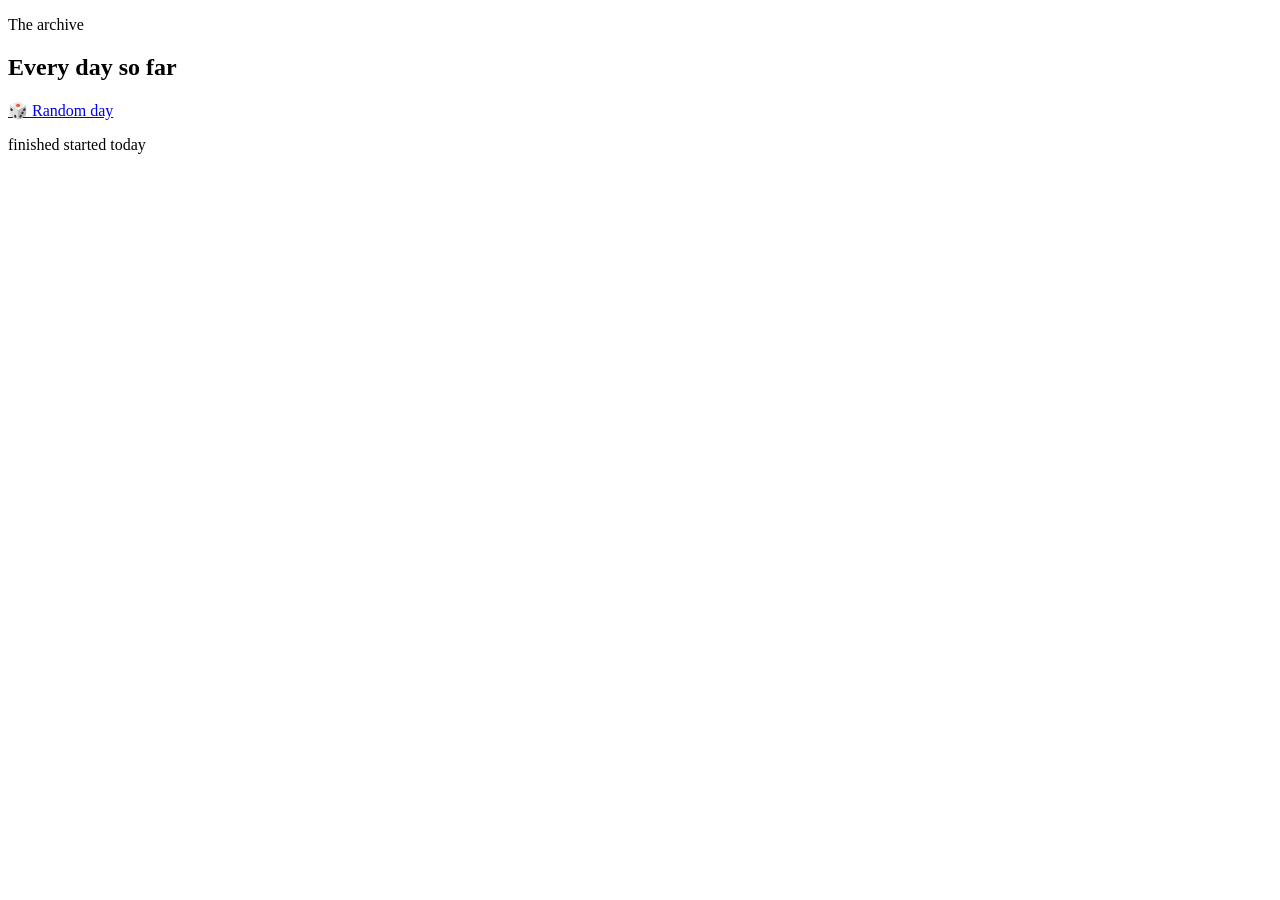
<file: src/main/resources/templates/archive.html>
<!DOCTYPE html>
<html lang="en" xmlns:th="http://www.thymeleaf.org">
<head>
  <th:block th:replace="~{fragments/layout :: head('Archive — Know Your American')}"></th:block>
</head>
<body class="min-h-dvh font-sans">
  <th:block th:replace="~{fragments/layout :: background(${background})}"></th:block>

  <main class="flex min-h-dvh items-start justify-center px-3 py-6 sm:items-center sm:px-8 sm:py-16">
    <div th:replace="~{fragments/layout :: frame(~{::#archive}, ${active})}">
      <section id="archive">
        <div class="mb-5 flex flex-wrap items-end justify-between gap-3">
          <div>
            <p class="text-xs font-semibold tracking-widest text-liberty-deep uppercase">The archive</p>
            <h1 class="font-display text-[1.7rem] leading-tight font-semibold text-ink sm:text-4xl">Every day so far</h1>
          </div>
          <a href="/archive/random"
             class="inline-flex items-center gap-2 rounded-full bg-torch px-4 py-2 text-sm font-semibold text-ink shadow-sm transition hover:-translate-y-0.5 hover:shadow-md">
            🎲 Random day
          </a>
        </div>
        <div th:replace="~{fragments/calendar :: calendar}"></div>
        <p class="mt-4 flex flex-wrap items-center gap-x-4 gap-y-1 text-xs text-slate">
          <span class="inline-flex items-center gap-1.5"><span class="size-3 rounded bg-liberty"></span> finished</span>
          <span class="inline-flex items-center gap-1.5"><span class="size-3 rounded ring-2 ring-torch"></span> started</span>
          <span class="inline-flex items-center gap-1.5"><span class="size-3 rounded border-2 border-ink/70"></span> today</span>
        </p>
      </section>
    </div>
  </main>
</body>
</html>
</file>
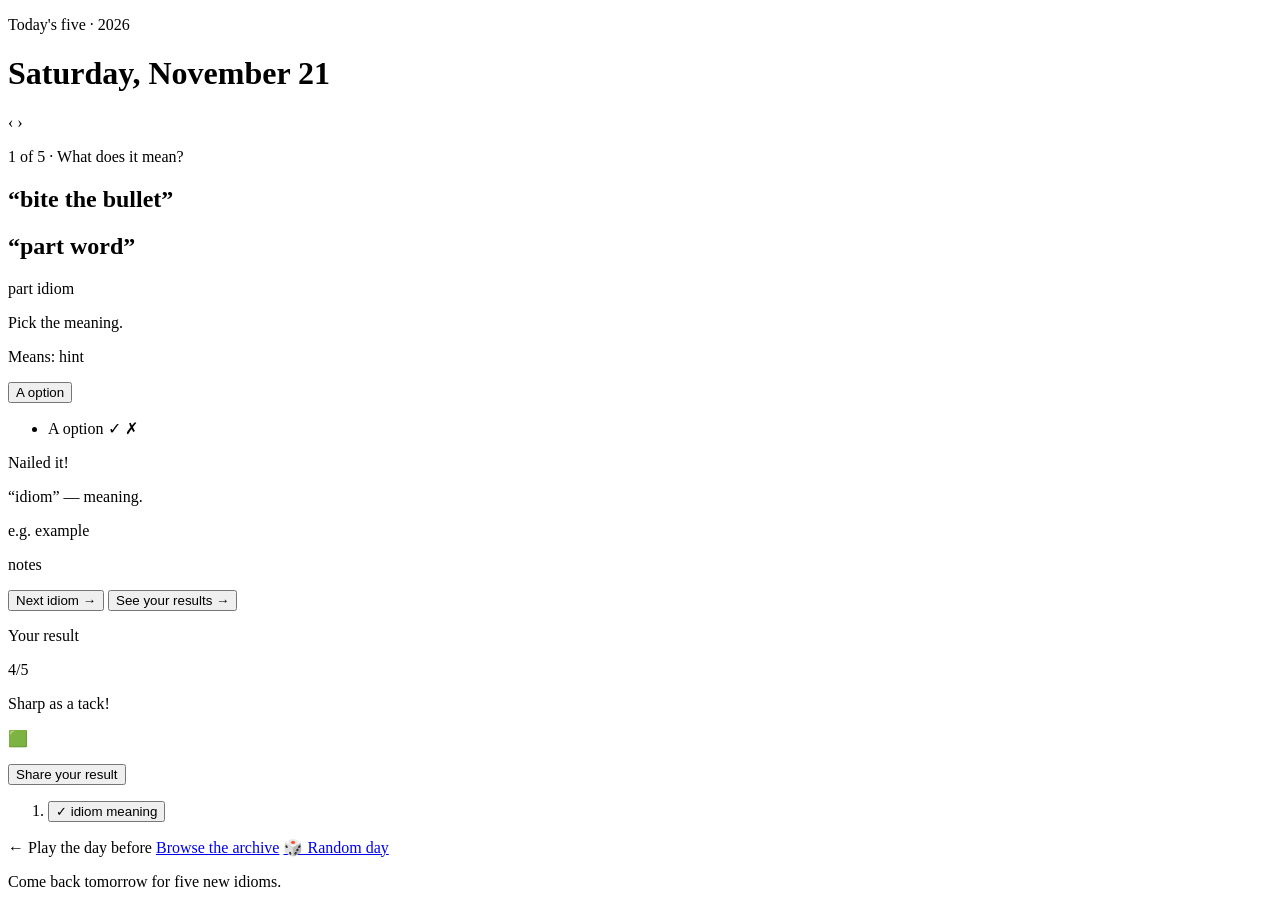
<file: src/main/resources/templates/play.html>
<!DOCTYPE html>
<html lang="en" xmlns:th="http://www.thymeleaf.org">
<body>

<!-- ===================================================================== the day's game -->
<div th:fragment="game" th:attr="data-day=${g.day()}">
  <!-- Day header with archive arrows -->
  <div class="mb-5 flex items-end justify-between gap-3">
    <div>
      <p class="text-xs font-semibold tracking-widest text-liberty-deep uppercase">
        <span th:text="${g.eyebrow()}">Today's five</span> · <span th:text="${g.day().getYear()}">2026</span>
      </p>
      <h1 class="font-display text-[1.55rem] leading-tight font-semibold text-ink sm:text-4xl"
          th:text="${g.dayLabel()}">Saturday, November 21</h1>
    </div>
    <div class="flex shrink-0 gap-0.5 pb-1">
      <a th:if="${g.previousDay() != null}" th:href="@{/play/{d}(d=${g.previousDay()})}"
         class="grid size-9 place-items-center rounded-full text-lg text-slate transition hover:bg-mist hover:text-ink"
         aria-label="Previous day" title="Previous day">‹</a>
      <a th:if="${g.nextDay() != null}" th:href="@{/play/{d}(d=${g.nextDay()})}"
         class="grid size-9 place-items-center rounded-full text-lg text-slate transition hover:bg-mist hover:text-ink"
         aria-label="Next day" title="Next day">›</a>
    </div>
  </div>

  <th:block th:replace="~{fragments/layout :: progress(${g})}"></th:block>

  <div class="mt-6">
    <th:block th:if="${g.card() != null}">
      <th:block th:replace="~{play :: card(${g}, ${g.card()})}"></th:block>
    </th:block>
    <th:block th:if="${g.card() == null}">
      <th:block th:replace="~{play :: summary(${g})}"></th:block>
    </th:block>
  </div>
</div>

<!-- ===================================================================== one question card -->
<article th:fragment="card(g, c)" id="card"
         class="rounded-2xl bg-white/85 p-5 shadow-sm ring-1 ring-mist sm:p-6"
         th:classappend="${c.justAnswered() and !c.correct()} ? 'animate-shake'">

  <p class="text-xs font-semibold tracking-widest text-slate uppercase">
    <span th:text="${c.position()}">1</span> of 5 · <span th:text="${c.typeLabel()}">What does it mean?</span>
  </p>

  <!-- Prompt -->
  <th:block th:switch="${c.typeName()}">
    <h2 th:case="'MEANING'" class="mt-2 font-display text-3xl leading-tight font-semibold text-ink italic"
        th:text="'“' + ${c.promptParts()[0]} + '”'">“bite the bullet”</h2>

    <h2 th:case="'FINISH'" class="mt-2 font-display text-[1.65rem] leading-snug font-semibold text-ink italic">“<th:block
        th:each="part, it : ${c.promptParts()}"><span th:text="${part}">part</span><th:block th:unless="${it.last}"><span
        th:if="${!c.answered()}" class="mx-1 inline-block w-20 translate-y-1 border-b-[3px] border-liberty-deep/70" aria-label="blank">&nbsp;</span><span
        th:if="${c.answered()}" class="rounded-md bg-liberty/15 px-1.5 text-liberty-deep not-italic"
        th:text="${c.blankFill()}">word</span></th:block></th:block>”</h2>

    <p th:case="'FITS'" class="mt-3 text-lg leading-relaxed text-ink"><th:block
        th:each="part, it : ${c.promptParts()}"><span th:text="${part}">part</span><th:block th:unless="${it.last}"><span
        th:if="${!c.answered()}" class="mx-1 inline-block w-24 translate-y-1 border-b-[3px] border-liberty-deep/70" aria-label="blank">&nbsp;</span><span
        th:if="${c.answered()}" class="rounded-md bg-liberty/15 px-1.5 font-semibold text-liberty-deep"
        th:text="${c.blankFill()}">idiom</span></th:block></th:block></p>
  </th:block>

  <p class="mt-2 text-sm text-slate" th:text="${c.instruction()}">Pick the meaning.</p>
  <p th:if="${c.hint() != null}" class="mt-1 text-sm text-slate">
    <span class="font-semibold text-ink">Means:</span> <span th:text="${c.hint()}">hint</span>
  </p>

  <!-- Options: buttons until answered, then a locked result list -->
  <form th:if="${!c.answered()}" class="mt-4 grid gap-2.5"
        th:attr="hx-post=@{/play/{d}/q/{p}(d=${g.day()},p=${c.position()})}"
        hx-disabled-elt="find button">
    <button th:each="opt, it : ${c.options()}" type="submit" name="choice" th:value="${it.index}"
            class="flex w-full gap-3 rounded-xl border-2 border-mist bg-white px-4 py-3 text-left text-[15px] font-medium text-ink transition hover:-translate-y-0.5 hover:border-liberty hover:shadow-md focus-visible:border-liberty focus-visible:outline-none active:translate-y-0 disabled:opacity-60">
      <span class="font-bold text-liberty-deep" th:text="${c.letter(it.index)}">A</span>
      <span th:text="${opt}">option</span>
    </button>
  </form>

  <ul th:if="${c.answered()}" class="mt-4 grid gap-2.5">
    <li th:each="opt, it : ${c.options()}"
        th:with="state=${c.optionState(it.index)}"
        th:classappend="${state == 'right'} ? 'border-liberty bg-liberty/10 text-ink'
                       : (${state == 'wrong'} ? 'border-firework bg-firework/10 text-ink line-through decoration-firework/60'
                       : 'border-mist bg-white/50 text-slate')"
        class="flex items-center justify-between gap-3 rounded-xl border-2 px-4 py-3 text-[15px] font-medium">
      <span class="flex gap-3">
        <span class="font-bold" th:text="${c.letter(it.index)}">A</span>
        <span th:text="${opt}">option</span>
      </span>
      <span th:if="${state == 'right'}" class="font-bold text-liberty-deep"
            th:classappend="${c.justAnswered()} ? 'animate-pop'" aria-label="correct answer">✓</span>
      <span th:if="${state == 'wrong'}" class="font-bold text-firework"
            th:classappend="${c.justAnswered()} ? 'animate-pop'" aria-label="your answer">✗</span>
    </li>
  </ul>

  <!-- Reveal -->
  <div th:if="${c.answered()}" class="mt-4 rounded-xl p-4"
       th:classappend="${c.correct()} ? 'bg-liberty/10' : 'bg-firework/10'">
    <p class="font-display text-lg font-semibold text-ink"
       th:text="${c.correct()} ? 'Nailed it! 🎉' : 'Not quite — here’s the scoop.'">Nailed it!</p>
    <p class="mt-1 text-[15px] text-ink">
      <span class="font-display font-semibold italic" th:text="'“' + ${c.reveal().headword()} + '”'">“idiom”</span>
      <span th:text="'— ' + ${c.reveal().meaning()} + '.'">— meaning.</span>
    </p>
    <p th:if="${c.reveal().example() != null}" class="mt-2 text-sm text-slate italic"
       th:text="'e.g. ' + ${c.reveal().example()}">e.g. example</p>
    <p th:if="${c.reveal().notes() != null}" class="mt-2 text-xs text-slate"
       th:text="${c.reveal().notes()}">notes</p>
  </div>

  <!-- Onward -->
  <div th:if="${c.answered()}" class="mt-4 flex justify-end">
    <button type="button" th:if="${g.nextPosition() != 0}"
            th:attr="hx-get=@{/play/{d}(d=${g.day()},q=${g.nextPosition()})}"
            class="rounded-full bg-liberty-deep px-5 py-2.5 text-sm font-semibold text-white shadow-sm transition hover:bg-ink">
      Next idiom →
    </button>
    <button type="button" th:if="${g.nextPosition() == 0}"
            th:attr="hx-get=@{/play/{d}(d=${g.day()})}"
            class="rounded-full bg-liberty-deep px-5 py-2.5 text-sm font-semibold text-white shadow-sm transition hover:bg-ink">
      See your results →
    </button>
  </div>
</article>

<!-- ===================================================================== end-of-day summary -->
<section th:fragment="summary(g)" class="rounded-2xl bg-white/85 p-5 text-center shadow-sm ring-1 ring-mist sm:p-6">
  <p class="text-xs font-semibold tracking-widest text-slate uppercase">Your result</p>
  <p class="mt-1 font-display text-6xl font-semibold text-ink animate-pop">
    <span th:text="${g.score()}">4</span><span class="text-3xl text-slate">/5</span>
  </p>
  <p class="mt-1 font-display text-xl text-liberty-deep italic" th:text="${g.verdict()}">Sharp as a tack!</p>

  <p class="mt-3 text-2xl tracking-[0.25em]" aria-hidden="true">
    <span th:each="r : ${g.results()}" th:text="${r == 'correct'} ? '🟩' : '🟥'">🟩</span>
  </p>

  <button type="button" th:attr="data-share=${g.shareText()}"
          class="mt-4 inline-flex items-center gap-2 rounded-full bg-ink px-5 py-2.5 text-sm font-semibold text-paper shadow-sm transition hover:bg-liberty-deep">
    <span data-share-label>Share your result</span>
  </button>

  <ol class="mt-6 grid gap-2 text-left">
    <li th:each="c : ${g.review()}">
      <button type="button" th:attr="hx-get=@{/play/{d}(d=${g.day()},q=${c.position()})}"
              class="flex w-full items-start gap-3 rounded-xl border border-mist bg-white/70 px-4 py-3 text-left transition hover:border-liberty">
        <span class="mt-0.5 grid size-6 shrink-0 place-items-center rounded-full text-xs font-bold text-white"
              th:classappend="${c.correct()} ? 'bg-liberty' : 'bg-firework'"
              th:text="${c.correct()} ? '✓' : '✗'">✓</span>
        <span class="min-w-0">
          <span class="block font-display font-semibold text-ink italic" th:text="${c.reveal().headword()}">idiom</span>
          <span class="block text-sm text-slate" th:text="${c.reveal().meaning()}">meaning</span>
        </span>
      </button>
    </li>
  </ol>

  <div class="mt-6 flex flex-wrap justify-center gap-2 text-sm font-semibold">
    <a th:if="${g.previousDay() != null}" th:href="@{/play/{d}(d=${g.previousDay()})}"
       class="rounded-full border-2 border-mist bg-white px-4 py-2 text-ink transition hover:border-liberty">← Play the day before</a>
    <a href="/archive" class="rounded-full border-2 border-mist bg-white px-4 py-2 text-ink transition hover:border-liberty">Browse the archive</a>
    <a href="/archive/random" class="rounded-full border-2 border-mist bg-white px-4 py-2 text-ink transition hover:border-liberty">🎲 Random day</a>
  </div>
  <p th:if="${g.today()}" class="mt-4 text-xs text-slate">Come back tomorrow for five new idioms.</p>
</section>

</body>
</html>
</file>
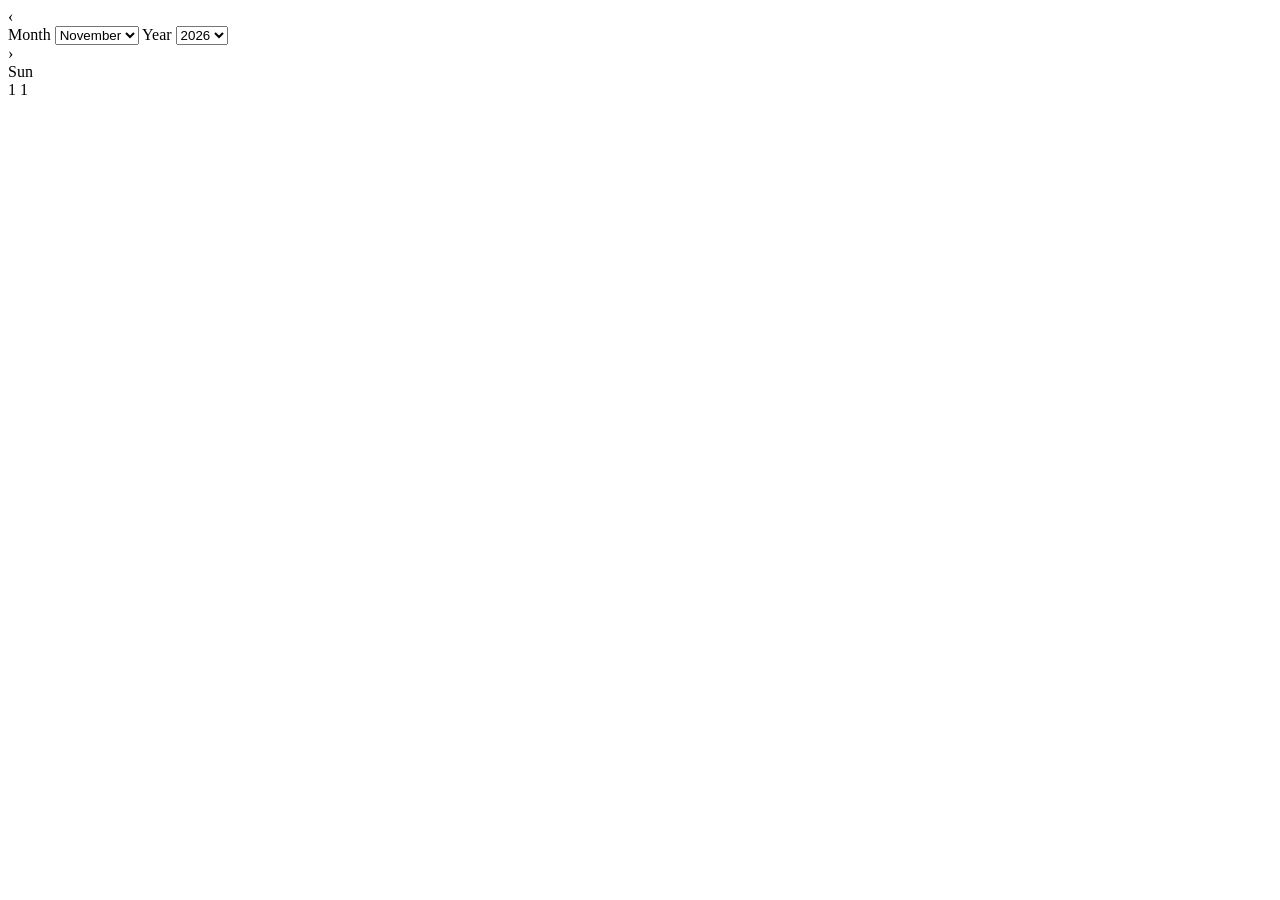
<file: src/main/resources/templates/fragments/calendar.html>
<!DOCTYPE html>
<html lang="en" xmlns:th="http://www.thymeleaf.org">
<body>

<!-- Month calendar, swapped in place when the month changes -->
<div th:fragment="calendar" id="calendar" class="rounded-2xl bg-white/85 p-4 shadow-sm ring-1 ring-mist sm:p-5">
  <form class="flex items-center justify-between gap-2"
        hx-get="/archive" hx-target="#calendar" hx-swap="outerHTML" hx-push-url="true"
        hx-trigger="change">
    <a th:if="${m.previous() != null}"
       th:href="@{/archive(year=${m.previous().getYear()},month=${m.previous().getMonthValue()})}"
       th:attr="hx-get=@{/archive(year=${m.previous().getYear()},month=${m.previous().getMonthValue()})}"
       hx-target="#calendar" hx-swap="outerHTML" hx-push-url="true"
       class="grid size-9 place-items-center rounded-full text-lg text-slate transition hover:bg-mist hover:text-ink"
       aria-label="Previous month">‹</a>
    <span th:if="${m.previous() == null}" class="size-9"></span>

    <div class="flex gap-2">
      <label class="sr-only" for="month">Month</label>
      <select id="month" name="month"
              class="rounded-lg border-2 border-mist bg-white px-2 py-1.5 text-sm font-semibold text-ink focus:border-liberty focus:outline-none">
        <option th:each="o : ${m.months()}" th:value="${o.value()}" th:text="${o.label()}"
                th:selected="${o.value() == m.monthValue()}" th:disabled="${!o.enabled()}">November</option>
      </select>
      <label class="sr-only" for="year">Year</label>
      <select id="year" name="year"
              class="rounded-lg border-2 border-mist bg-white px-2 py-1.5 text-sm font-semibold text-ink focus:border-liberty focus:outline-none">
        <option th:each="y : ${m.years()}" th:value="${y}" th:text="${y}" th:selected="${y == m.year()}">2026</option>
      </select>
    </div>

    <a th:if="${m.next() != null}"
       th:href="@{/archive(year=${m.next().getYear()},month=${m.next().getMonthValue()})}"
       th:attr="hx-get=@{/archive(year=${m.next().getYear()},month=${m.next().getMonthValue()})}"
       hx-target="#calendar" hx-swap="outerHTML" hx-push-url="true"
       class="grid size-9 place-items-center rounded-full text-lg text-slate transition hover:bg-mist hover:text-ink"
       aria-label="Next month">›</a>
    <span th:if="${m.next() == null}" class="size-9"></span>
  </form>

  <div class="mt-4 grid grid-cols-7 gap-1.5 text-center text-[11px] font-semibold tracking-wide text-slate uppercase">
    <span th:each="w : ${m.weekdays()}" th:text="${w}">Sun</span>
  </div>
  <div class="mt-1.5 grid gap-1.5">
    <div th:each="week : ${m.weeks()}" class="grid grid-cols-7 gap-1.5">
      <th:block th:each="d : ${week}">
        <span th:if="${d.date() == null}" class="aspect-square"></span>
        <span th:if="${d.date() != null and !d.playable()}"
              class="grid aspect-square place-items-center rounded-lg text-sm text-slate/40"
              th:text="${d.dayOfMonth()}">1</span>
        <a th:if="${d.playable()}" th:href="@{/play/{d}(d=${d.date()})}"
           th:attr="data-kya-day=${d.date()}"
           th:classappend="${d.today()} ? 'border-ink/70' : 'border-transparent'"
           class="flex aspect-square flex-col items-center justify-center rounded-lg border-2 bg-white/70 text-sm font-semibold text-ink transition hover:-translate-y-0.5 hover:shadow-md">
          <span th:text="${d.dayOfMonth()}">1</span>
          <span data-kya-badge class="text-[10px] leading-none font-bold opacity-90"></span>
        </a>
      </th:block>
    </div>
  </div>
</div>

</body>
</html>
</file>
